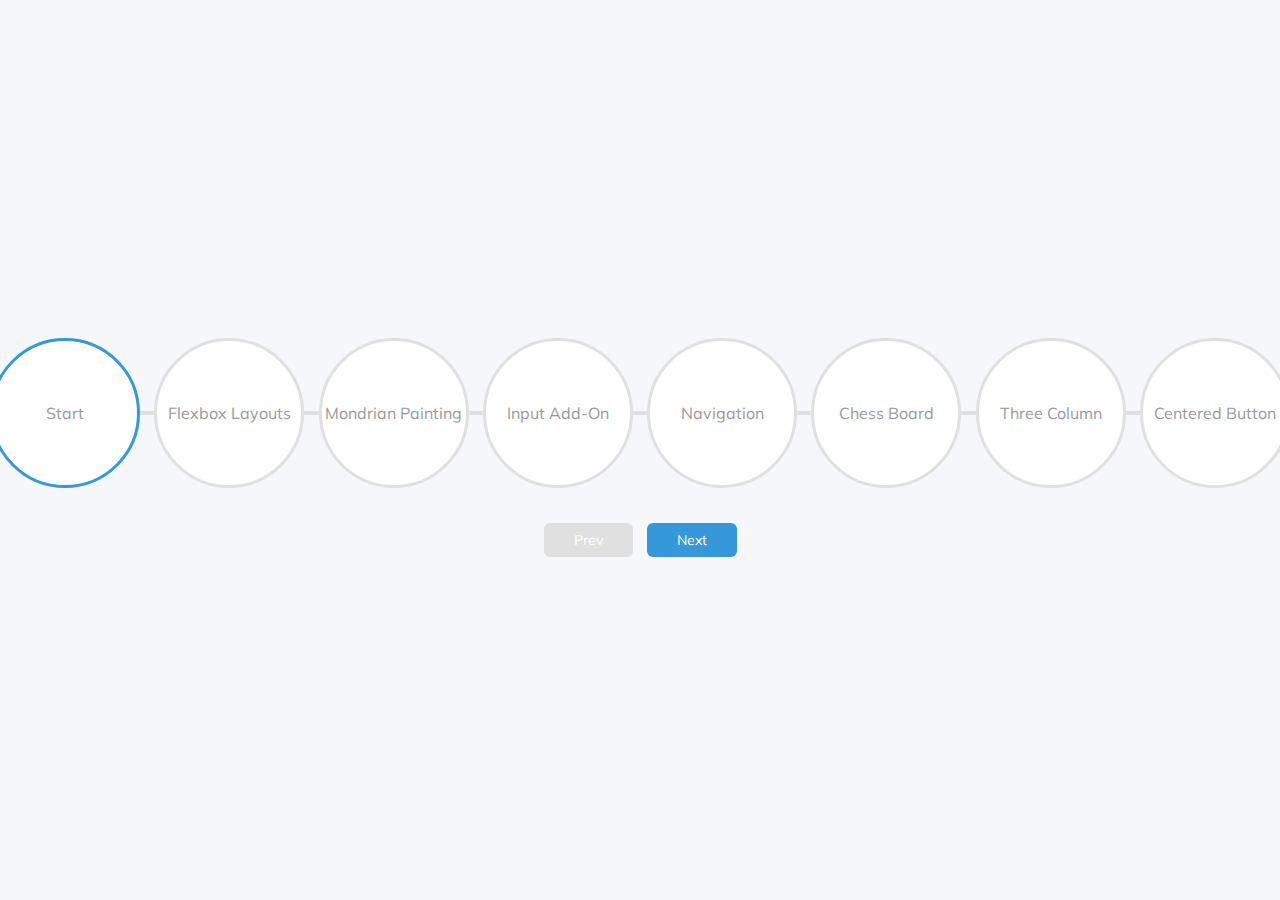
<file: index.html>
<!DOCTYPE html>
<html lang="en">
<head>
    <meta charset="UTF-8">
    <meta http-equiv="X-UA-Compatible" content="IE=edge">
    <meta name="viewport" content="width=device-width, initial-scale=1.0">
    <title>Oct 11 Exercises and Homework</title>
    <link rel="stylesheet" href="style.css" />
</head>
<body>
   <div class="container">
        <div class="progress-container">
            <div class="progress" id="progress"></div>
            <div class="circle active">Start</div>
            <div class="circle">Flexbox Layouts</div>
            <div class="circle">Mondrian Painting</div>
            <div class="circle">Input Add-On</div>
            <div class="circle">Navigation</div>
            <div class="circle">Chess Board</div>
            <div class="circle">Three Column</div>
            <div class="circle">Centered Button</div>
        </div>

        <button class="btn" id="prev" disabled>Prev</button>
        <button class="btn" id="next">Next</button>
   </div> 
   <script src="script.js"></script>
</body>
</html>
</file>
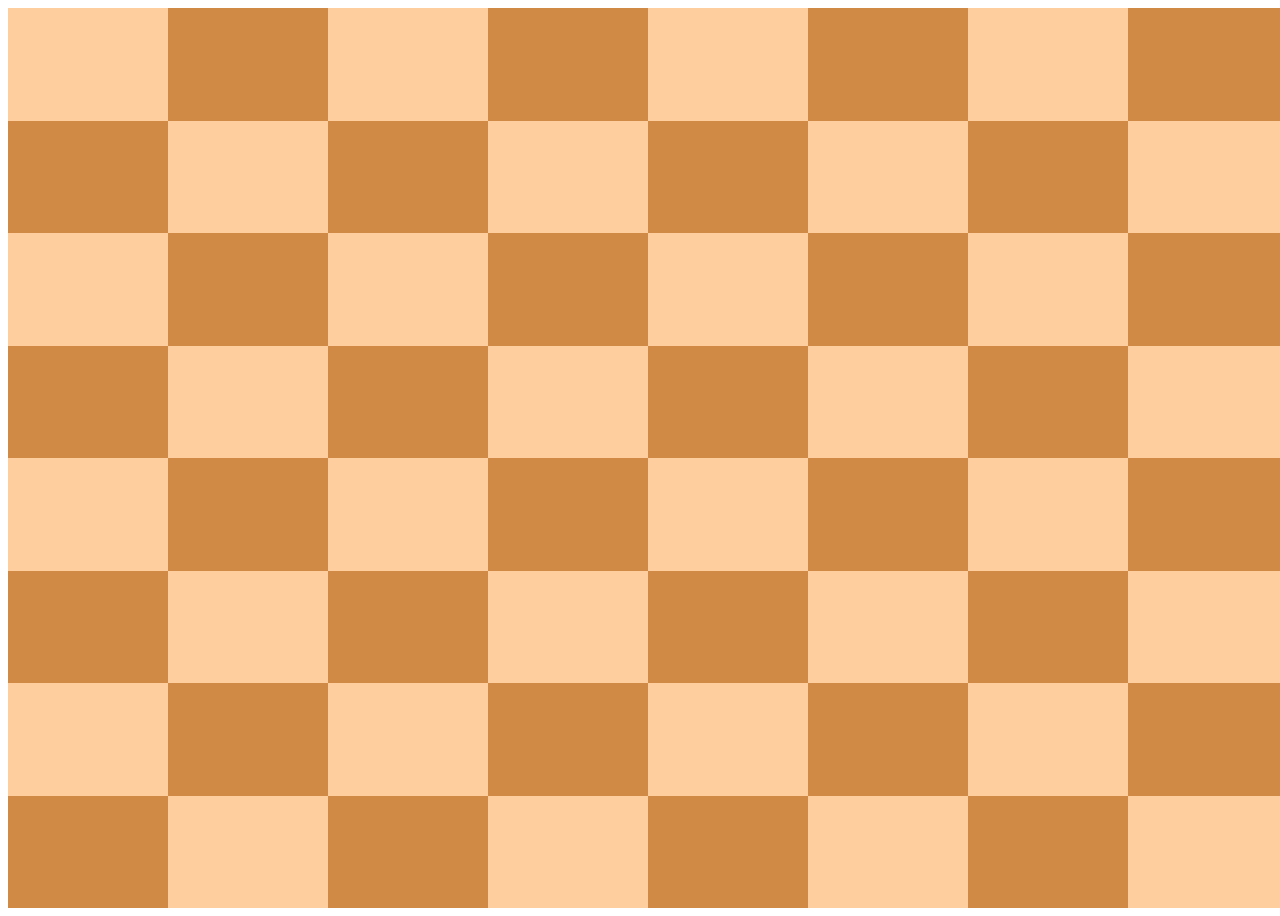
<file: chessBoard/chessBoard.html>
<!DOCTYPE html>
<html lang="en">
<head>
    <meta charset="UTF-8">
    <meta http-equiv="X-UA-Compatible" content="IE=edge">
    <meta name="viewport" content="width=device-width, initial-scale=1.0">
    <title>Chess Board</title>
    <link rel="stylesheet" href="style.css" />
</head>
<body>
    <div id="board">
        <div class="board-row">
            <div class="square light"></div>
            <div class="square dark"></div>
            <div class="square light"></div>
            <div class="square dark"></div>
            <div class="square light"></div>
            <div class="square dark"></div>
            <div class="square light"></div>
            <div class="square dark"></div>
        </div>
        <div class="board-row">
            <div class="square dark"></div>
            <div class="square light"></div>
            <div class="square dark"></div>
            <div class="square light"></div>
            <div class="square dark"></div>
            <div class="square light"></div>
            <div class="square dark"></div>
            <div class="square light"></div>
        </div>
        <div class="board-row">
            <div class="square light"></div>
            <div class="square dark"></div>
            <div class="square light"></div>
            <div class="square dark"></div>
            <div class="square light"></div>
            <div class="square dark"></div>
            <div class="square light"></div>
            <div class="square dark"></div>
        </div>
        <div class="board-row">
            <div class="square dark"></div>
            <div class="square light"></div>
            <div class="square dark"></div>
            <div class="square light"></div>
            <div class="square dark"></div>
            <div class="square light"></div>
            <div class="square dark"></div>
            <div class="square light"></div>
        </div>
        <div class="board-row">
            <div class="square light"></div>
            <div class="square dark"></div>
            <div class="square light"></div>
            <div class="square dark"></div>
            <div class="square light"></div>
            <div class="square dark"></div>
            <div class="square light"></div>
            <div class="square dark"></div>
        </div>
        <div class="board-row">
            <div class="square dark"></div>
            <div class="square light"></div>
            <div class="square dark"></div>
            <div class="square light"></div>
            <div class="square dark"></div>
            <div class="square light"></div>
            <div class="square dark"></div>
            <div class="square light"></div>
        </div>
        <div class="board-row">
            <div class="square light"></div>
            <div class="square dark"></div>
            <div class="square light"></div>
            <div class="square dark"></div>
            <div class="square light"></div>
            <div class="square dark"></div>
            <div class="square light"></div>
            <div class="square dark"></div>
        </div>
        <div class="board-row">
            <div class="square dark"></div>
            <div class="square light"></div>
            <div class="square dark"></div>
            <div class="square light"></div>
            <div class="square dark"></div>
            <div class="square light"></div>
            <div class="square dark"></div>
            <div class="square light"></div>
        </div>
    </div>
</body>
</html>
</file>
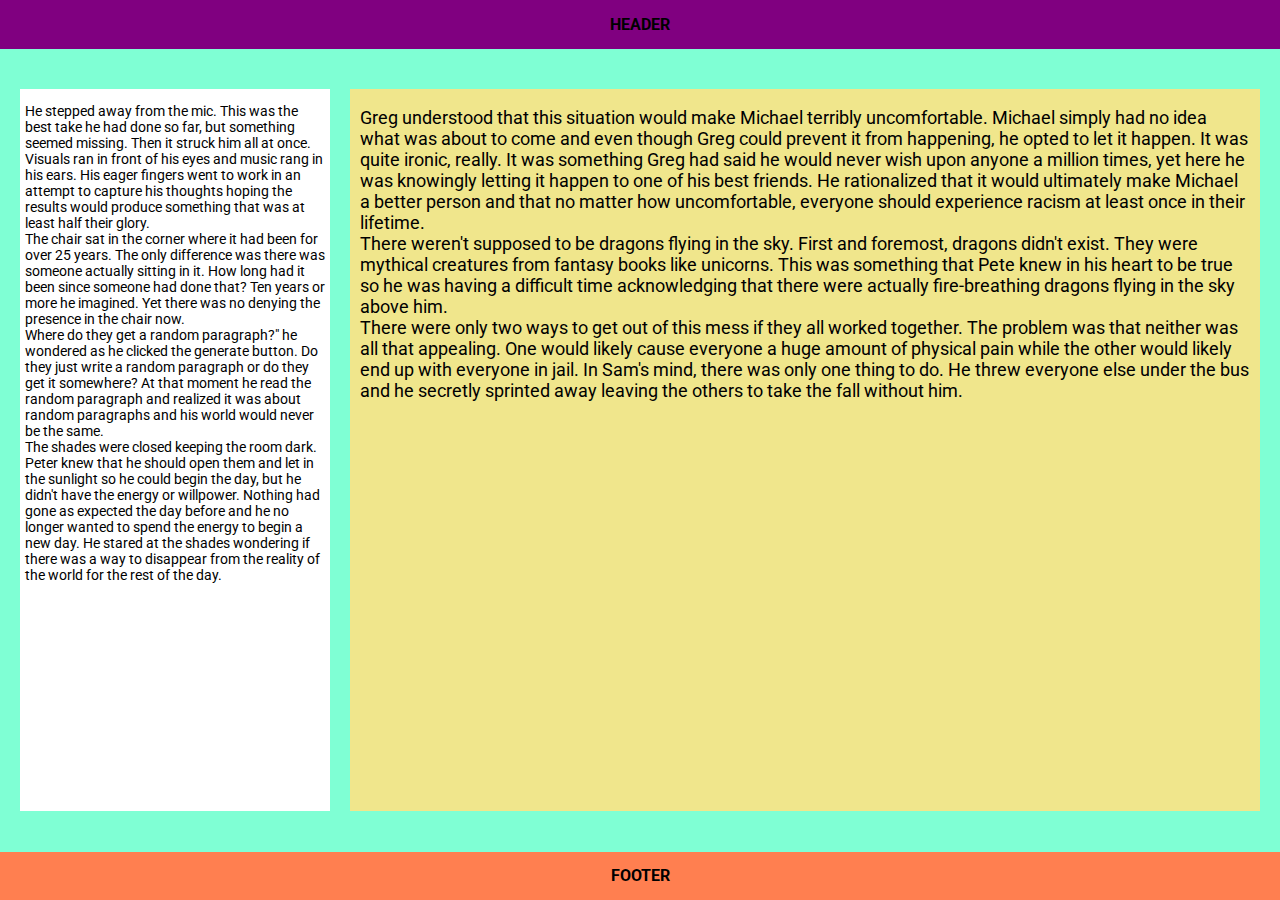
<file: flexboxLayouts/flexboxLayouts.html>
<!DOCTYPE html>
<html lang="en">
<head>
    <meta charset="UTF-8">
    <meta http-equiv="X-UA-Compatible" content="IE=edge">
    <meta name="viewport" content="width=device-width, initial-scale=1.0">
    <title>Flexbox Layouts</title>
    <link rel="stylesheet" href="style.css" />
</head>
<body>
    <div class="page-div">
        <div class="header">HEADER</div>
        <div class="reading-pane">
            <div class="column1">
                <p class="paragraph1">He stepped away from the mic. This was the best take he had done so far, but something seemed missing. Then it struck him all at once. Visuals ran in front of his eyes and music rang in his ears. His eager fingers went to work in an attempt to capture his thoughts hoping the results would produce something that was at least half their glory.<br>
                    The chair sat in the corner where it had been for over 25 years. The only difference was there was someone actually sitting in it. How long had it been since someone had done that? Ten years or more he imagined. Yet there was no denying the presence in the chair now.<br>
                    Where do they get a random paragraph?" he wondered as he clicked the generate button. Do they just write a random paragraph or do they get it somewhere? At that moment he read the random paragraph and realized it was about random paragraphs and his world would never be the same.<br>
                    The shades were closed keeping the room dark. Peter knew that he should open them and let in the sunlight so he could begin the day, but he didn't have the energy or willpower. Nothing had gone as expected the day before and he no longer wanted to spend the energy to begin a new day. He stared at the shades wondering if there was a way to disappear from the reality of the world for the rest of the day.
                </p>
            </div>
            <div class="column2">
                <p class="paragraph2">
                    Greg understood that this situation would make Michael terribly uncomfortable. Michael simply had no idea what was about to come and even though Greg could prevent it from happening, he opted to let it happen. It was quite ironic, really. It was something Greg had said he would never wish upon anyone a million times, yet here he was knowingly letting it happen to one of his best friends. He rationalized that it would ultimately make Michael a better person and that no matter how uncomfortable, everyone should experience racism at least once in their lifetime.<br>
                    There weren't supposed to be dragons flying in the sky. First and foremost, dragons didn't exist. They were mythical creatures from fantasy books like unicorns. This was something that Pete knew in his heart to be true so he was having a difficult time acknowledging that there were actually fire-breathing dragons flying in the sky above him.<br>
                    There were only two ways to get out of this mess if they all worked together. The problem was that neither was all that appealing. One would likely cause everyone a huge amount of physical pain while the other would likely end up with everyone in jail. In Sam's mind, there was only one thing to do. He threw everyone else under the bus and he secretly sprinted away leaving the others to take the fall without him.<br>
                </p>
            </div>
        </div>
        <div class="footer">FOOTER</div>
    </div>   
</body>
</html>
</file>
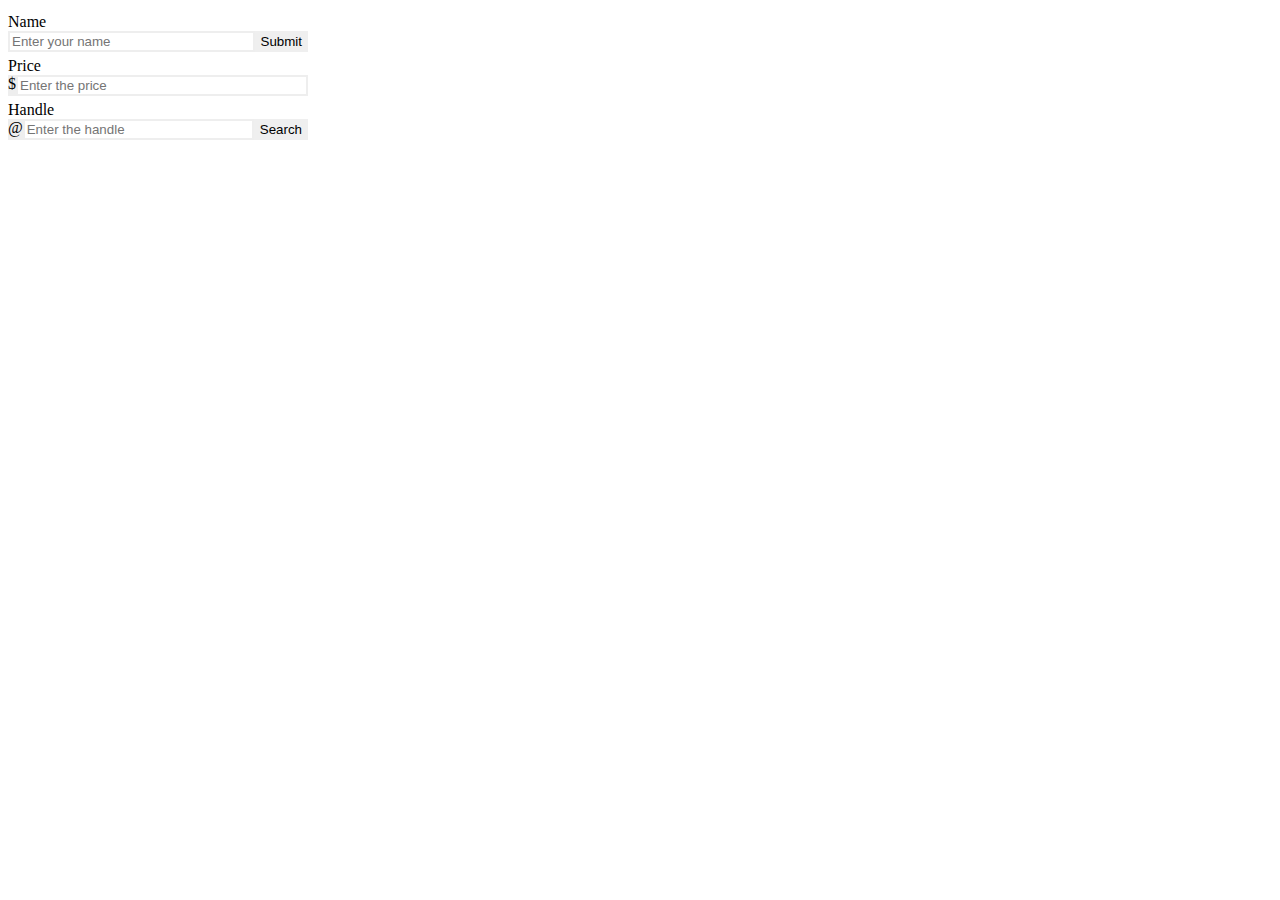
<file: inputAddOns/inputAddOns.html>
<!DOCTYPE html>
<html lang="en">
<head>
    <meta charset="UTF-8">
    <meta http-equiv="X-UA-Compatible" content="IE=edge">
    <meta name="viewport" content="width=device-width, initial-scale=1.0">
    <title>Input Add-Ons</title>
    <link rel="stylesheet" href="style.css" />
</head>
<body>
    <div class="input-container">
        <span id="name-span">Name</span>
        <form class="name-form">
            <input type="text" placeholder="Enter your name" name="name-input">
            <button type="submit">Submit</button>
        </form>
        <span id="price-span">Price</span>
        <form class="price-form">
            <label for="price-input"> $ </label>
            <input type="text" placeholder="Enter the price" name="price-input">
        </form>
        <span id="handle-span">Handle</span>
        <form class="handle-form">
            <label for="handle-input"> @ </label>
            <input type="text" placeholder="Enter the handle" name="handle-input">
            <button type="submit">Search</button>
        </form>
    </div> 
</body>
</html>
</file>
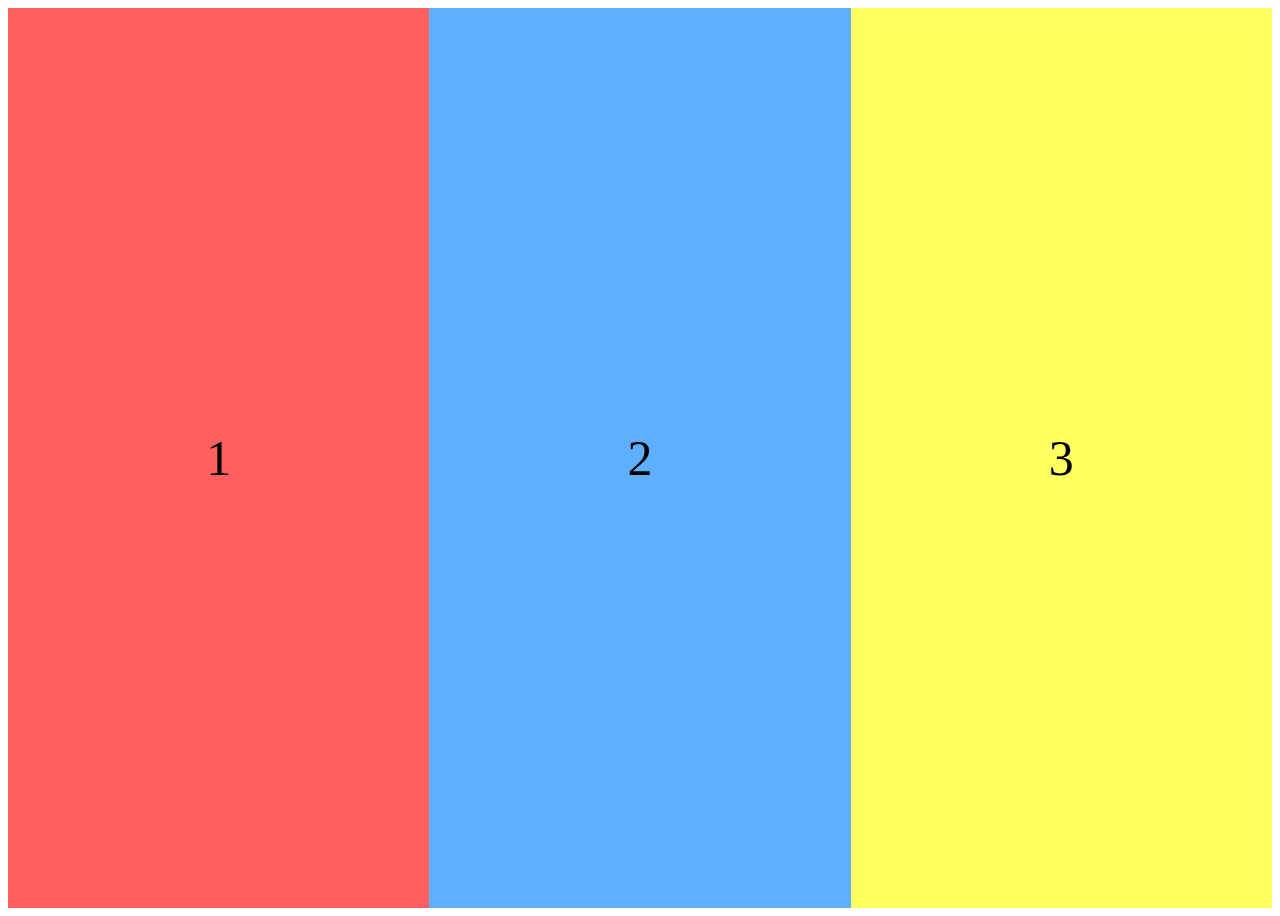
<file: mediaQuery/mediaQuery.html>
<!DOCTYPE html>
<html lang="en">
<head>
    <meta charset="UTF-8">
    <meta http-equiv="X-UA-Compatible" content="IE=edge">
    <meta name="viewport" content="width=device-width, initial-scale=1.0">
    <title>Three Column Layout</title>
    <link rel="stylesheet" href="style.css" />
</head>
<body>
    <div class="columns">
        <div class="container cRed"><span>1</span></div>
        <div class="container cBlue"><span>2</span></div>
        <div class="container cYellow"><span>3</span></div>
    </div>
</body>
</html>
</file>
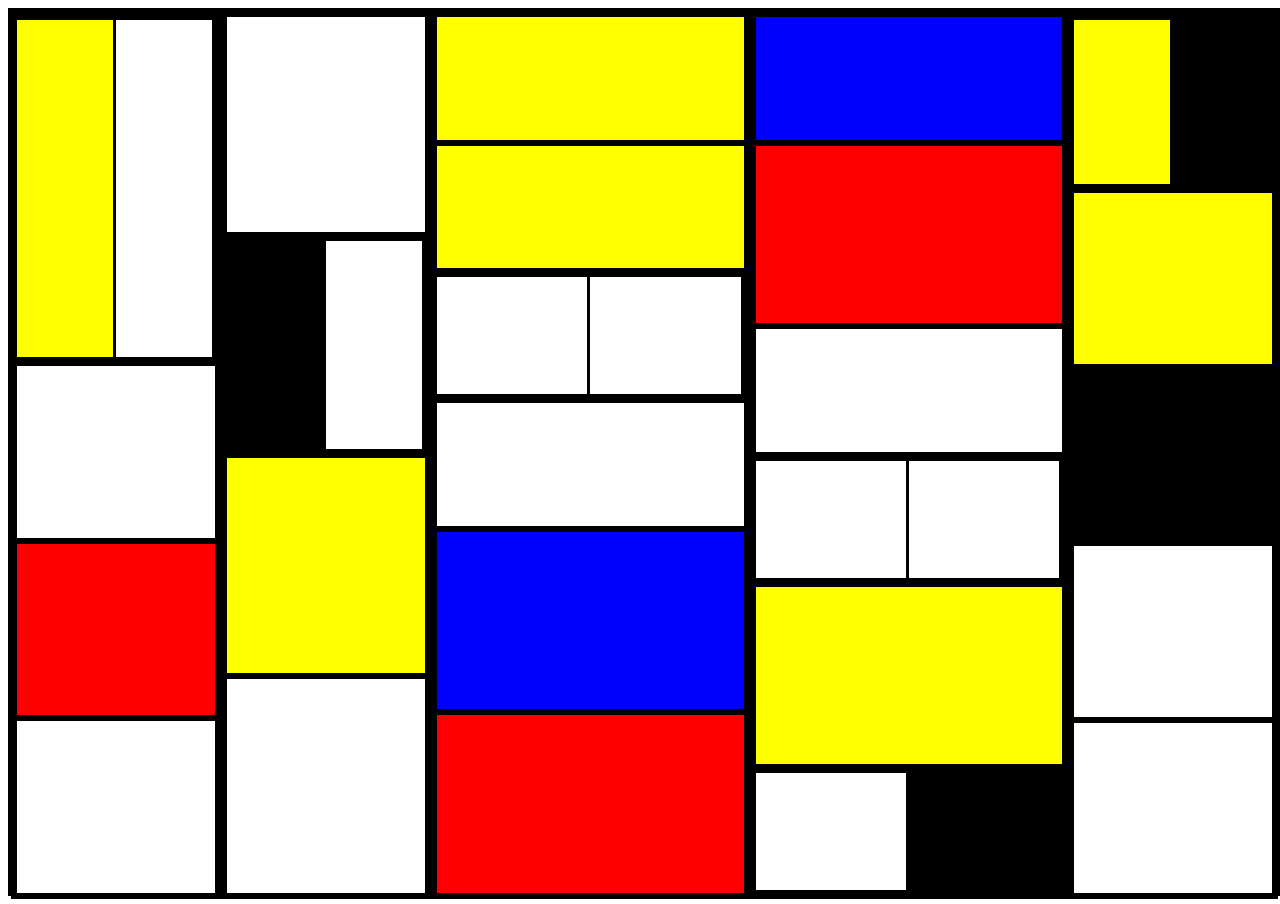
<file: mondrianPainting/mondrianPainting.html>
<!DOCTYPE html>
<html lang="en">
<head>
    <meta charset="UTF-8">
    <meta http-equiv="X-UA-Compatible" content="IE=edge">
    <meta name="viewport" content="width=device-width, initial-scale=1.0">
    <title>Mondrian CSS Painting</title>
    <link rel="stylesheet" href="style.css" />
</head>
<body>
    <div class="canvas">
        <div class="small-column">
            <div class="r-large v-split">
                <div class="yellow sub-cell"></div>
                <div class="white sub-cell"></div>
            </div>
            <div class="r-med1 white"></div>
            <div class="r-med1 red"></div>
            <div class="r-med1 white"></div>
        </div>
        <div class="small-column">
            <div class="r-med3 white"></div>
            <div class="r-med3 v-split">
                <div class="black sub-cell"></div>
                <div class="white sub-cell"></div>
            </div>
            <div class="r-med3 yellow"></div>
            <div class="r-med3 white"></div>
        </div>
        <div class="large-column">
            <div class="r-small yellow"></div>
            <div class="r-small yellow"></div>
            <div class="r-small v-split">
                <div class="white sub-cell"></div>
                <div class="white sub-cell"></div>
            </div>
            <div class="r-small white"></div>
            <div class="r-med2 blue"></div>
            <div class="r-med2 red"></div>
        </div>
        <div class="large-column">
            <div class="r-small blue"></div>
            <div class="r-med2 red"></div>
            <div class="r-small white"></div>
            <div class="r-small v-split">
                <div class="white sub-cell"></div>
                <div class="white sub-cell"></div>
            </div>
            <div class="r-med2 yellow"></div>
            <div class="r-small v-split">
                <div class="white sub-cell"></div>
                <div class="black sub-cell"></div>
            </div>
        </div>
        <div class="small-column">
            <div class="r-med1 v-split">
                <div class="yellow sub-cell"></div>
                <div class="black sub-cell"></div>
            </div>
            <div class="r-med1 yellow"></div>
            <div class="r-med1 black"></div>
            <div class="r-med1 white"></div>
            <div class="r-med1 white"></div>
        </div>
    </div>
</body>
</html>
</file>
<file: style.css>
@import url('https://fonts.googleapis.com/css2?family=Muli&display=swap');

* {
    box-sizing: border-box;
}

body {
    background-color: #f6f7fb;
    font-family: 'Muli',sans-serif;
    display: flex;
    flex-direction: column;
    align-items: center;
    justify-content: center;
    height: 100vh;
    overflow: hidden;
    margin: 0;
}

.container {
    text-align: center;
}

.progress-container {
    display: flex;
    justify-content: space-between;
    position: relative;
    margin-bottom: 30px;
    max-width: 100%;
    width: 1300px;
}

.progress-container::before {
    content: '';
    background-color: #e0e0e0;
    position: absolute;
    top: 50%;
    left: 0;
    height: 4px;
    width: 100%;
    transform: translateY(-50%);
    z-index: -1;
}
.progress {
    background-color: #3498db;
    position: absolute;
    top: 50%;
    left: 0;
    height: 4px;
    width: 0;
    transform: translateY(-50%);
    z-index: -1;
    transition:.4s ease;
}

.circle {
    background-color: #fff;
    color: #999;
    border-radius: 50%;
    height: 150px;
    width: 150px;
    display: flex;
    align-items: center;
    justify-content: center;
    border: 3px solid #e0e0e0;
    transition: .4s ease;
}

.active {
    border-color: #3498db;
}

.btn {
    background-color: #3498db;
    color: white;
    border: 0;
    border-radius: 6px;
    cursor: pointer;
    font-family: inherit;
    padding: 8px 30px;
    margin: 5px;
    font-size: 14px;
}

.btn:active {
    transform: scale(0.98);
}

.btn:focus {
    outline: 0;
}

.btn:disabled {
    background-color: #e0e0e0;
    cursor: not-allowed;
}

@media only screen and (max-width: 600px) {
    .progress-container {
        width: 580px;
    }
}
</file>
<file: chessBoard/style.css>
#board {
    display: flex;
    flex-direction: column;
    width: 100vw;
    height: 100vh;
}

.board-row {
    display: flex;
    width: 100%;
    height: 12.5%;
}

.square {
    width: 12.5%;
    height: 100%;
}

.square.light {
    background-color: #ffce9e;
}

.square.dark {
    background-color: #d18a46;
}
</file>
<file: flexboxLayouts/style.css>
@import url('https://fonts.googleapis.com/css2?family=Roboto&display=swap');

body {
    margin: 0;
    padding: 0;
    font-family: 'Roboto',sans-serif;
}
.page-div {
    display: flex;
    flex-direction: column;
    justify-content: center;
    align-items: center;
    width: 100vw;
    height: 100vh;
    
}

.header {
    display: flex;
    justify-content: center;
    align-items: center;
    width: 100%;
    flex: 1 1 auto;
    background-color: purple;
    font-weight: 700;
    
}

.reading-pane {
    display: flex;
    justify-content: space-around;
    align-items: center;
    width: 100%;
    flex: 10 10 auto;
    background-color: aquamarine;
    
}

.footer {
    display: flex;
    justify-content:center;
    align-items: center;
    width: 100%;
    flex: 1 1 auto;
    background-color: coral;
    font-weight: 700;
    
}

.column1 {
    width: 300px;
    height: 90%;
    background-color: white;
    margin: 0 20px;
    padding: 0 5px;
    
}

.column2 {
    flex: 1;
    height: 90%;
    background-color: khaki;
    margin-right: 20px;
    padding: 0 10px;
    
}

.paragraph1 {
    font-size: 14px;
    
}

.paragraph2 {
    font-size: 18px;
    
}

@media only screen and (max-width: 600px) {
    .paragraph2 {
        font-size: 7px;
        
    }

    .reading-pane {
        display: flex;
        justify-content: space-around;
        align-items: center;
        width: 100%;
        flex: 5 5 1 auto;
        background-color: aquamarine;
        
    }

}

@media only screen and (max-width: 800px) {
    .paragraph2 {
        font-size: 11px;
        
    }

    .reading-pane {
        display: flex;
        justify-content: space-around;
        align-items: center;
        width: 100%;
        flex: 5 5 1 auto;
        background-color: aquamarine;
        
    }

}
</file>
<file: inputAddOns/style.css>
.input-container {
    display: flex;
    flex-direction: column;
    justify-content:flex-start;
    width: 300px;
}

.name-form, .price-form, .handle-form {
    display: flex;
}

#name-span, #price-span, #handle-span {
    margin-top: 5px;
}

button {
    border: none;
    border-radius: 0;
    margin-right: 0;
    margin-left: 0;
}

input {
    border-radius: 0;
    margin-left: 0;
    margin-right: 0;
    border: 2px solid #eeeeee;
    width: 100%;
}

label {
    background-color: #eeeeee;
}
</file>
<file: mediaQuery/style.css>
.container.cRed {
    background-color: #ff5f5f;
}

.container.cBlue {
    background-color: #5fafff;
}

.container.cYellow {
    background-color: #ffff5f;
}

.columns {
    display: flex;
    flex-direction: row;
}

.container {
    display: flex;
    flex: 1;
    height: 100vh;
    justify-content: center;
    align-items: center;
}

span {
    font-size: 50px;
}

@media only screen and (min-width: 320px) and (max-width: 480px) {
    .container.cRed {
        background-color: green;
    }
    
    .container.cBlue {
        background-color: green;
    }
    
    .container.cYellow {
        background-color: green;
    }
}

@media only screen and (min-width: 481px) and (max-width: 767px) {
    .container.cRed {
        background-color: orange;
    }
    
    .container.cBlue {
        background-color: orange;
    }
    
    .container.cYellow {
        background-color: orange;
    }
}

@media only screen and (min-width: 1281px) {
    .container.cRed {
        background-color: purple;
    }
    
    .container.cBlue {
        background-color: purple;
    }
    
    .container.cYellow {
        background-color: purple;
    }
}
</file>
<file: mondrianPainting/style.css>
.canvas {
    display: flex;
    flex-direction: row;
    justify-content: flex-start;
    align-items: flex-start;
    height: 98vh;
    width: 99vw;
}

* > div {
    border: 3px solid black;
}

.small-column {
    display: flex;
    flex-direction: column;
    width: 16.5%;
    height: 100%;
}

.r-small {
    display: flex;
    height: 14.5%;
}

.r-med1 {
    display: flex;
    height: 20%;
}

.r-med2 {
    display: flex;
    height: 21%;
}

.r-med3 {
    display: flex;
    height: 25%;
}

.r-large {
    display: flex;
    height: 40%;
}

.large-column {
    display: flex;
    flex-direction: column;
    width: 25.25%;
    height: 100%;
}

.white {
    background-color: white;
}

.black {
    background-color: black;
}

.yellow {
    background-color: yellow;
}

.red {
    background-color: red;
}

.blue {
    background-color: blue;
}

.v-split {
    display: flex;
    flex-direction: row;
}

.sub-cell {
    flex: 1;
    border-left: none;
}
</file>
